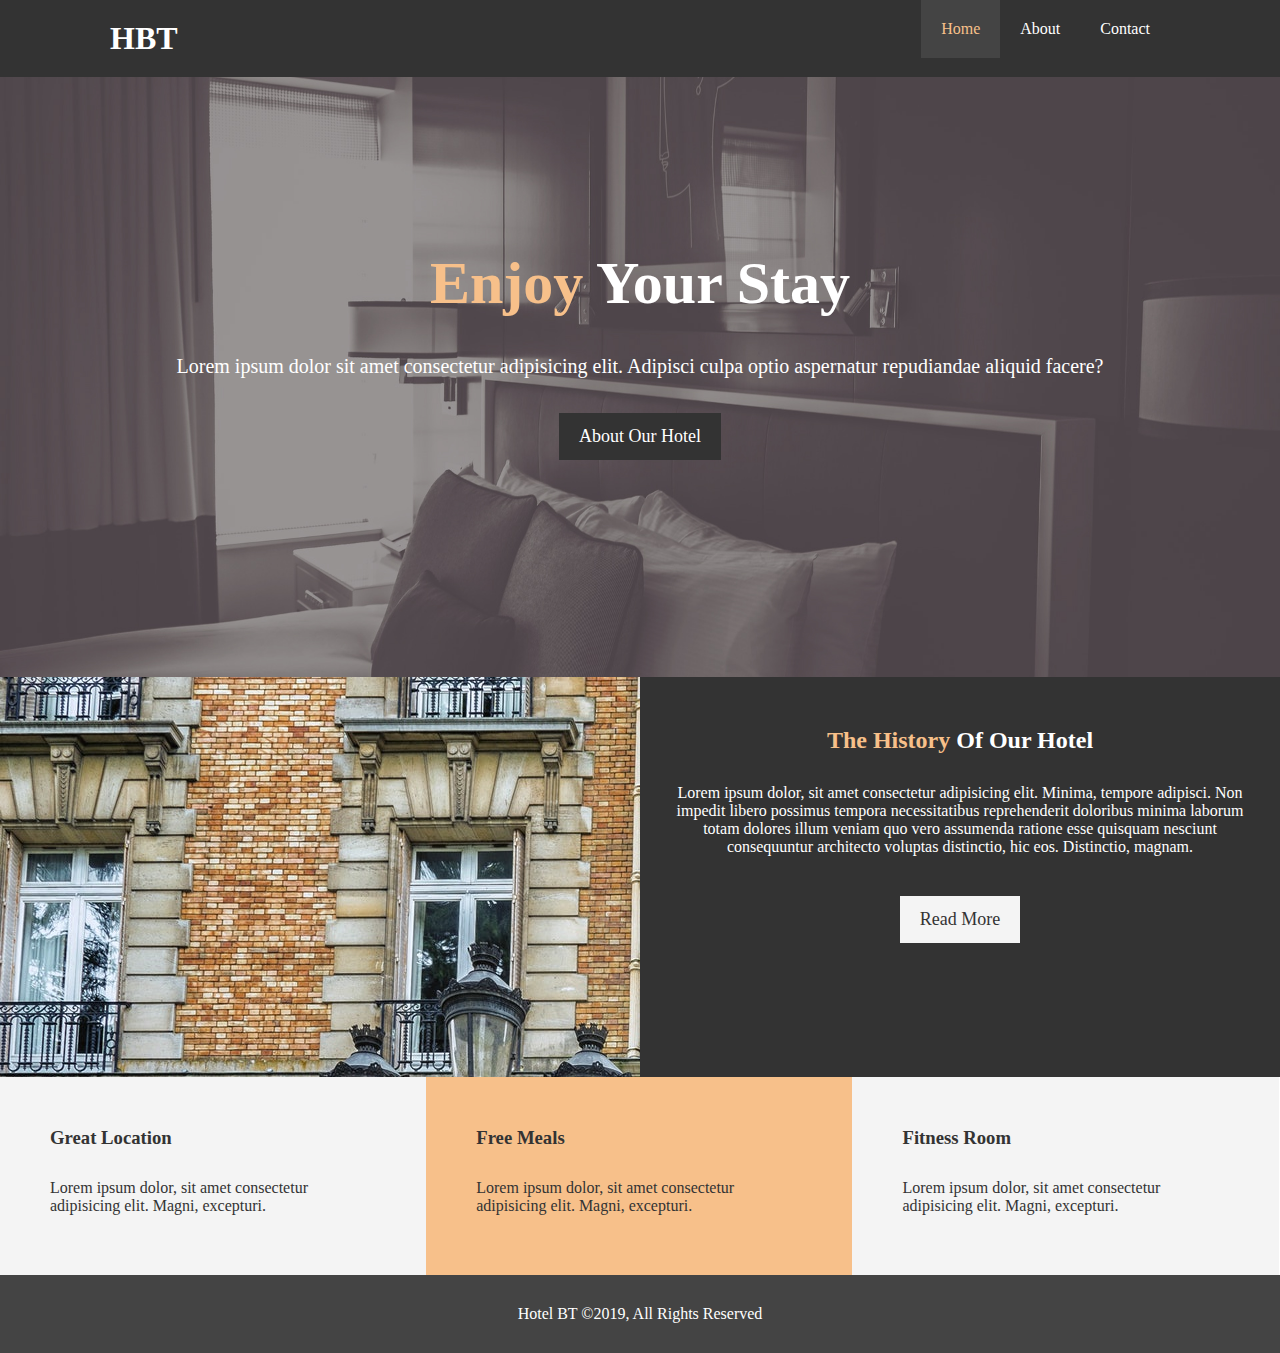
<file: index.html>
<!DOCTYPE html>
<html lang="en">
<head>
  <meta charset="UTF-8">
  <meta name="viewport" content="width=device-width, initial-scale=1.0">
  <meta name="description" content="Wellcome to the most extraordinary hotel in Boston Massachusetts">
  <meta name="keywords" content="hotel, boston hotel, new england hotel">
  <link rel="stylesheet" href="https://use.fontawesome.com/releases/v5.13.0/css/all.css" integrity="sha384-Bfad6CLCknfcloXFOyFnlgtENryhrpZCe29RTifKEixXQZ38WheV+i/6YWSzkz3V" crossorigin="anonymous">
  <link rel="stylesheet" href="css/style.css">
  <title>Hotel BT I Wellcome </title>
</head>

<body>
  <header>
    <nav id="navbar">
      <div class="container">
        <h1 class="logo"><a href="index.html"></a> HBT</h1>
        <ul>
          <li><a class="current" href="index.html">Home</a></li>
          <li><a href="about.html">About</a></li>
          <li><a href="contact.html">Contact</a></li> 
        </ul>
      </div>
    </nav>
    <div id="showcase">
      <div class="container">
        <div class="showcase-content">
          <h1><span class="text-primary">Enjoy</span> Your Stay</h1>
          <p class="lead">Lorem ipsum dolor sit amet consectetur adipisicing elit. Adipisci culpa optio aspernatur repudiandae aliquid facere?</p>
          <a class="btn" href="about.html">About Our Hotel</a>
        </div>
      </div>
    </div>
  </header>
  <section id="home-info" class="bg-dark">
    <div class="info-img"></div>
    <div class="info-content">
          <h2><span class="text-primary">The History</span> Of Our Hotel</h2>
          <p>Lorem ipsum dolor, sit amet consectetur adipisicing elit. Minima, tempore adipisci. Non impedit libero possimus tempora necessitatibus reprehenderit doloribus minima laborum totam dolores illum veniam quo vero assumenda ratione esse quisquam nesciunt consequuntur architecto voluptas distinctio, hic eos. Distinctio, magnam.</p>
          <a href="about.html" class="btn btn-light">Read More</a>
    </div>
  </section>
  <section id="features">
    <div class="box bg-light">
      <i class="fas fa-hotel fa-3x"></i>
      <h3>Great Location</h3>
      <p>Lorem ipsum dolor, sit amet consectetur adipisicing elit. Magni, excepturi.</p>
    </div>
    <div class="box bg-primary">
      <i class="fas fa-utensils fa-3x"></i>
      <h3>Free Meals</h3>
      <p>Lorem ipsum dolor, sit amet consectetur adipisicing elit. Magni, excepturi.</p></div>
    <div class="box bg-light">
      <i class="fas fa-dumbbell fa-3x"></i>
      <h3>Fitness Room</h3>
      <p>Lorem ipsum dolor, sit amet consectetur adipisicing elit. Magni, excepturi.</p></div>
  </section>
  <div class="clr"></div>
  <footer id="main-footer">
<p>Hotel BT &copy;2019, All Rights Reserved</p>
  </footer>
</body>
</html>
</file>
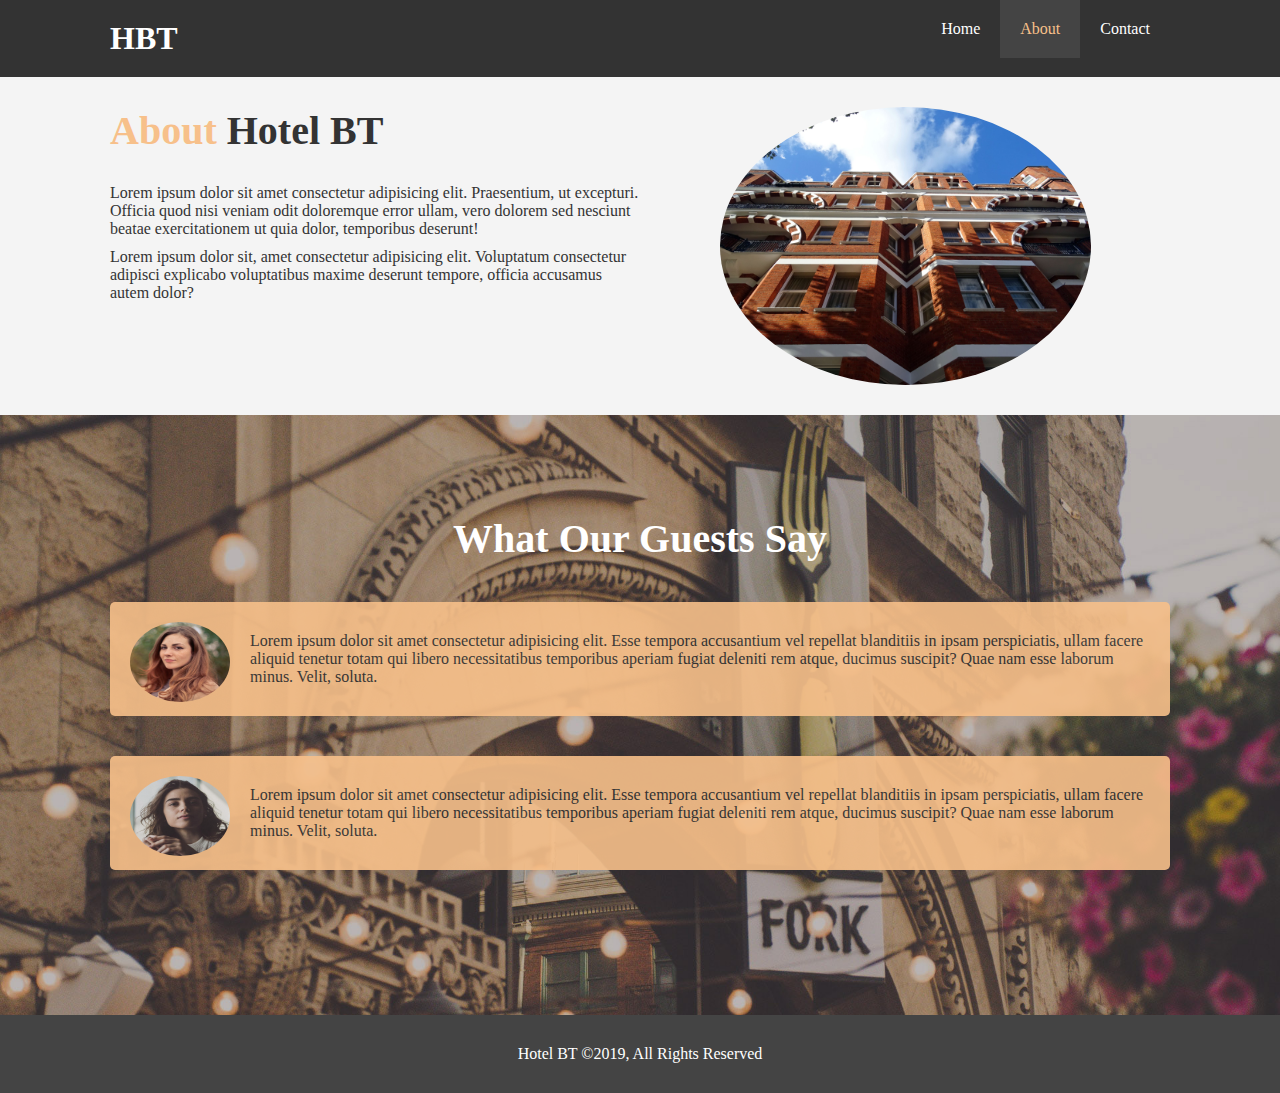
<file: about.html>
<!DOCTYPE html>
<html lang="en">
  <head>
    <meta charset="UTF-8">
    <meta name="viewport" content="width=device-width, initial-scale=1.0">
    <meta name="description" content="Wellcome to the most extraordinary hotel in Boston Massachusetts">
    <meta name="keywords" content="hotel, boston hotel, new england hotel">
    
    <link rel="stylesheet" href="css/style.css">
    <title>Hotel BT I About </title>
  </head>

  <body>
    <header>
      <nav id="navbar">
        <div class="container">
          <h1 class="logo"><a href="index.html"></a> HBT</h1>
          <ul>
            <li><a href="index.html">Home</a></li>
            <li><a class="current" href="about.html">About</a></li>
            <li><a href="contact.html">Contact</a></li> 
          </ul>
        </div>
      </nav>
    </header>

    <section id="about-info" class="bg-light py-3">
      <div class="container">
        <div class="info-left">
          <h1 class="l-heading"><span class="text-primary">About</span> Hotel BT</h1>
          <p>Lorem ipsum dolor sit amet consectetur adipisicing elit. Praesentium, ut excepturi. Officia quod nisi veniam odit doloremque error ullam, vero dolorem sed nesciunt beatae exercitationem ut quia dolor, temporibus deserunt!</p>
          <p>Lorem ipsum dolor sit, amet consectetur adipisicing elit. Voluptatum consectetur adipisci explicabo voluptatibus maxime deserunt tempore, officia accusamus autem dolor?</p>
        </div>
        <div class="info-right">
          <img src="./img/photo-2.jpg" alt="Hotel">
        </div>
      </div>
    </section>
    <div class="clr"></div>
    <section id="testimonials" class="py-3">
      <div class="container">
        <h2 class="l-heading">What Our Guests Say</h2>
        <div class="testimonial bg-primary">
          <img src="./img/person-1.jpg" alt="Samantha">
          <p>Lorem ipsum dolor sit amet consectetur adipisicing elit. Esse tempora accusantium vel repellat blanditiis in ipsam perspiciatis, ullam facere aliquid tenetur totam qui libero necessitatibus temporibus aperiam fugiat deleniti rem atque, ducimus suscipit? Quae nam esse laborum minus. Velit, soluta.</p>
        </div>
        <div class="testimonial bg-primary">
          <img src="./img/person-2.jpg" alt="Jen">
          <p>Lorem ipsum dolor sit amet consectetur adipisicing elit. Esse tempora accusantium vel repellat blanditiis in ipsam perspiciatis, ullam facere aliquid tenetur totam qui libero necessitatibus temporibus aperiam fugiat deleniti rem atque, ducimus suscipit? Quae nam esse laborum minus. Velit, soluta.</p>
        </div>
      </div>
    </section>

    <footer id="main-footer">
       <p>Hotel BT &copy;2019, All Rights Reserved</p>
    </footer>
      
  </body>
</html>
</file>
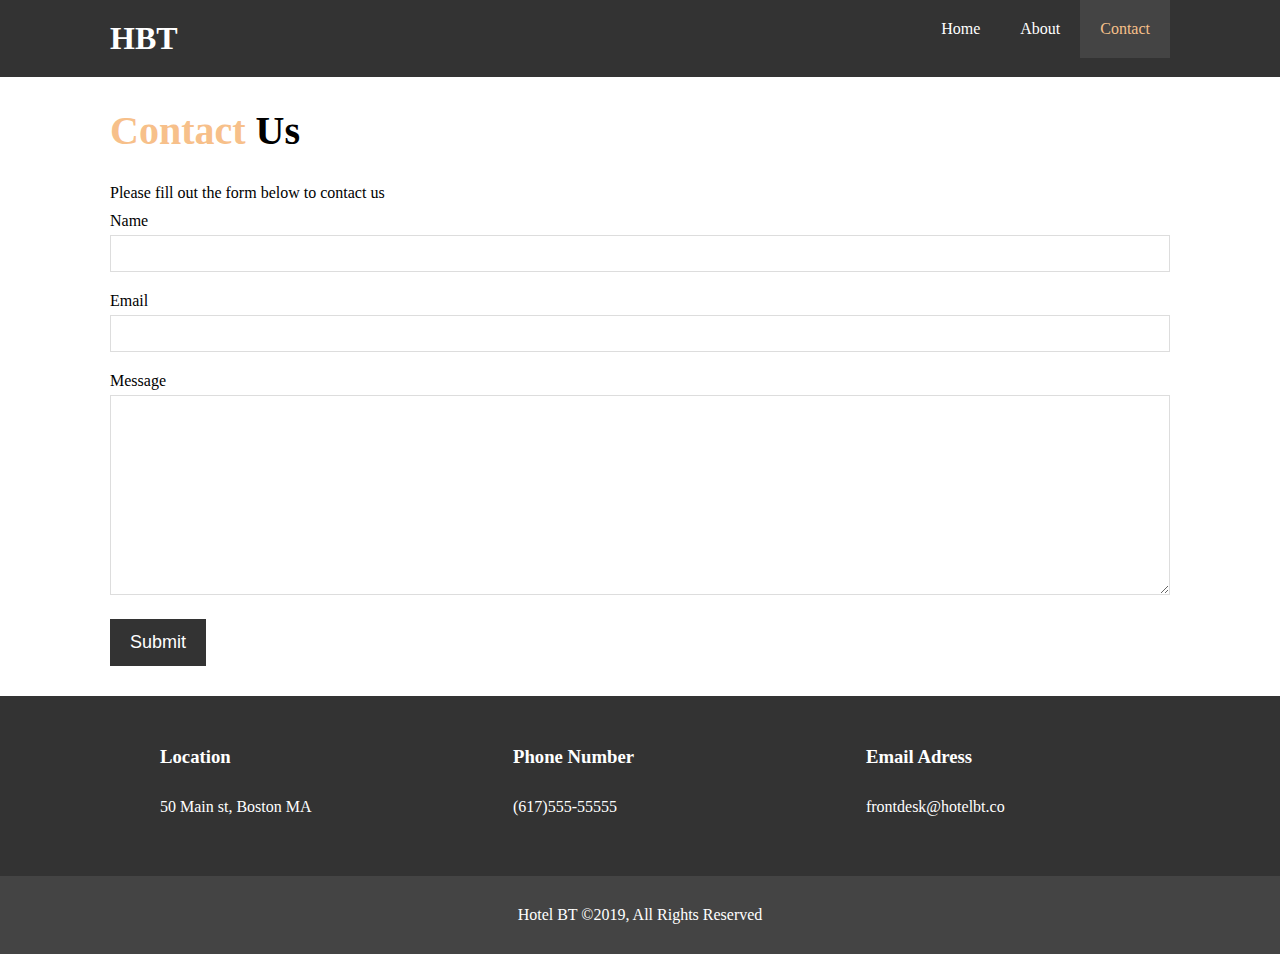
<file: contact.html>
<!DOCTYPE html>
<html lang="en">
  <head>
    <meta charset="UTF-8">
    <meta name="viewport" content="width=device-width, initial-scale=1.0">
    <meta name="description" content="Wellcome to the most extraordinary hotel in Boston Massachusetts">
    <meta name="keywords" content="hotel, boston hotel, new england hotel">
    <link rel="stylesheet" href="https://use.fontawesome.com/releases/v5.13.0/css/all.css" integrity="sha384-Bfad6CLCknfcloXFOyFnlgtENryhrpZCe29RTifKEixXQZ38WheV+i/6YWSzkz3V" crossorigin="anonymous">
    <link rel="stylesheet" href="css/style.css">
    <title>Hotel BT I Contact </title>
  </head>

  <body>
    <header>
      <nav id="navbar">
        <div class="container">
          <h1 class="logo"><a href="index.html"></a> HBT</h1>
          <ul>
            <li><a href="index.html">Home</a></li>
            <li><a  href="about.html">About</a></li>
            <li><a class="current" href="contact.html">Contact</a></li> 
          </ul>
        </div>
      </nav>
    </header>
    <section id="contact-form" class="py-3">
      <div class="container">
        <h1 class="l-heading"><span class="text-primary"> Contact</span> Us</h1>
        <p>Please fill out the form below to contact us</p>
        <form action="process.php">
         <div class="form-group">
           <label for="name">Name</label>
           <input type="text" name="name" id="name">
         </div> 
         <div class="form-group">
           <label for="email">Email</label>
           <input type="email" name="email" id="email">
         </div> 
         <div class="form-group">
           <label for="message">Message</label>
           <textarea  name="message" id="message"></textarea>
         </div> 
         <button type="submit" class="btn">Submit</button>
        </form>
      </div>
    </section>
    <section id="contact-info" class="bg-dark">
      <div class="container">
        <div class="box">
          <i class="fas fa-hotel fa-3x"></i>
          <h3> Location</h3>
          <p>50 Main st, Boston MA</p>
        </div>
        <div class="box">
          <i class="fas fa-phone fa-3x"></i>
          <h3>Phone Number</h3>
          <p>(617)555-55555</p></div>
        <div class="box">
          <i class="fas fa-envelope fa-3x"></i>
          <h3>Email Adress</h3>
          <p>frontdesk@hotelbt.co</p>
        </div> 
      </div>
    </section>

    

    <footer id="main-footer">
       <p>Hotel BT &copy;2019, All Rights Reserved</p>
    </footer>
      
  </body>
</html>
</file>
<file: css/style.css>
/* Reset */
* {
  margin: 0;
  padding: 0;
  box-sizing: border-box;
}
/* Main Styling */

html.body {
font-family: 'Segoe UI', Tahoma, Geneva, Verdana, sans-serif;
line-height: 1.7em;
}
a {
  text-decoration: none;
  color: #333;
}
h1, h2, h3 {
padding-bottom: 20px;
}
p {
  margin: 10px 0;
}
/* Utility Classes */
.container {
  margin: auto;
  max-width: 1100px;
  overflow: auto;
  padding: 0 20px;
}
.text-primary {
  color: #f7c08a;
}
.lead {
  font-size: 20px;
}
.btn {
  display: inline-block;
  font-size: 18px;
  color: #fff;
  background: #333;
  padding: 13px 20px;
  border: none;
  cursor: pointer;
}
.btn-light {
  background: #f4f4f4;
  color: #333;
}
.btn:hover {
  background:  #f7c08a;
  color: #333;
}
.bg-dark {
  background: #333;
  color: #fff;
}
.bg-light {
  background: #f4f4f4;
  color: #333;
}
.bg-primary {
  background: #f7c08a;
  color: #333;
} 
.clr {
  clear: both;
}
.l-heading {
font-size: 40px;
}

/* Padding */
.py-1 {padding: 10px 0;}
.py-2 {padding: 20px 0;}
.py-3 {padding: 30px 0;}

/* Navbar */
#navbar {
  background-color: #333;
  color: #fff;
  overflow: auto;
}
#navbar a {
  color: #fff;
}
#navbar h1 {
  float: left;
  padding-top: 20px;
}
#navbar ul {
  float: right;
  list-style: none;
}
#navbar ul li {
  float: left;
}
#navbar ul li a {
display: block;
padding: 20px;
text-align: center;
}

#navbar ul li a:hover,
#navbar ul li a.current {
  background: #444;
  color: #f7c08a;
}

/* Showcase */
#showcase {
  background: url(../img/showcase.jpg) no-repeat center center/cover;
  height: 600px;
}
#showcase .showcase-content {
  color: #fff;
  text-align: center;
  padding-top: 170px;
}
#showcase .showcase-content h1 {
  font-size: 60px;
  line-height: 1.2em;
}
#showcase .showcase-content p {
  padding-bottom: 20px;
  line-height: 1.7em;
}
/* Home Info */
#home-info {
  height: 400px;
}
#home-info .info-img {
  float: left;
  width: 50%;
  background: url(../img/photo-1.jpg) no-repeat;
  min-height: 100%;
}
#home-info .info-content {
  float: right;
  width: 50%;
  height: 100%;
  text-align: center;
  padding: 50px 30px;
  overflow: hidden;
} 
#home-info .info-content p {
  padding-bottom: 30px;
}
/* Features */
.box {
  float: left;
  width: 33.3%;
  padding: 50px;
}
.box i {
  margin-bottom: 10px;
}

/* About Info */

#about-info .info-right {
float: right;
width: 50%;
min-height: 100%;
}
#about-info .info-right img {
  display: block;
  margin: auto;
  width: 70%;
  border-radius: 50%;
}
#about-info .info-left {
  float: left;
  width: 50%;
  min-height: 100%;
}
#testimonials {
  height: 600px;
  background: url(../img/test-bg.jpg) no-repeat center center/cover; 
  padding-top: 100px;
}
#testimonials h2 {
  color: #fff;
  text-align: center;
  padding-bottom: 40px;
}

#testimonials .testimonial {
  padding: 20px;
  margin-bottom: 40px;
  border-radius: 5px;
  opacity: 0.9;
  
}


#testimonials .testimonial img {
  width: 100px;
  float: left;
  margin-right: 20px;
  border-radius: 50%;
  height: 80px;
}
/* Contact form */
#contact-form .form-group {
  margin-bottom: 20px;
}
#contact-form label {
  display: block;
  margin-bottom: 5px;
}
#contact-form input, 
#contact-form textarea {
  width: 100%;
  padding: 10px;
  border: 1px solid #ddd;
}
#contact-form textarea {
  height: 200px;
}
#contact-form input:focus, 
#contact-form textarea:focus {
  outline: none;
  border-color: #f7c08a;
}

/* Footer */
#main-footer {
  text-align: center;
  background: #444;
  color: #fff;
  padding: 20px;
}
</file>
